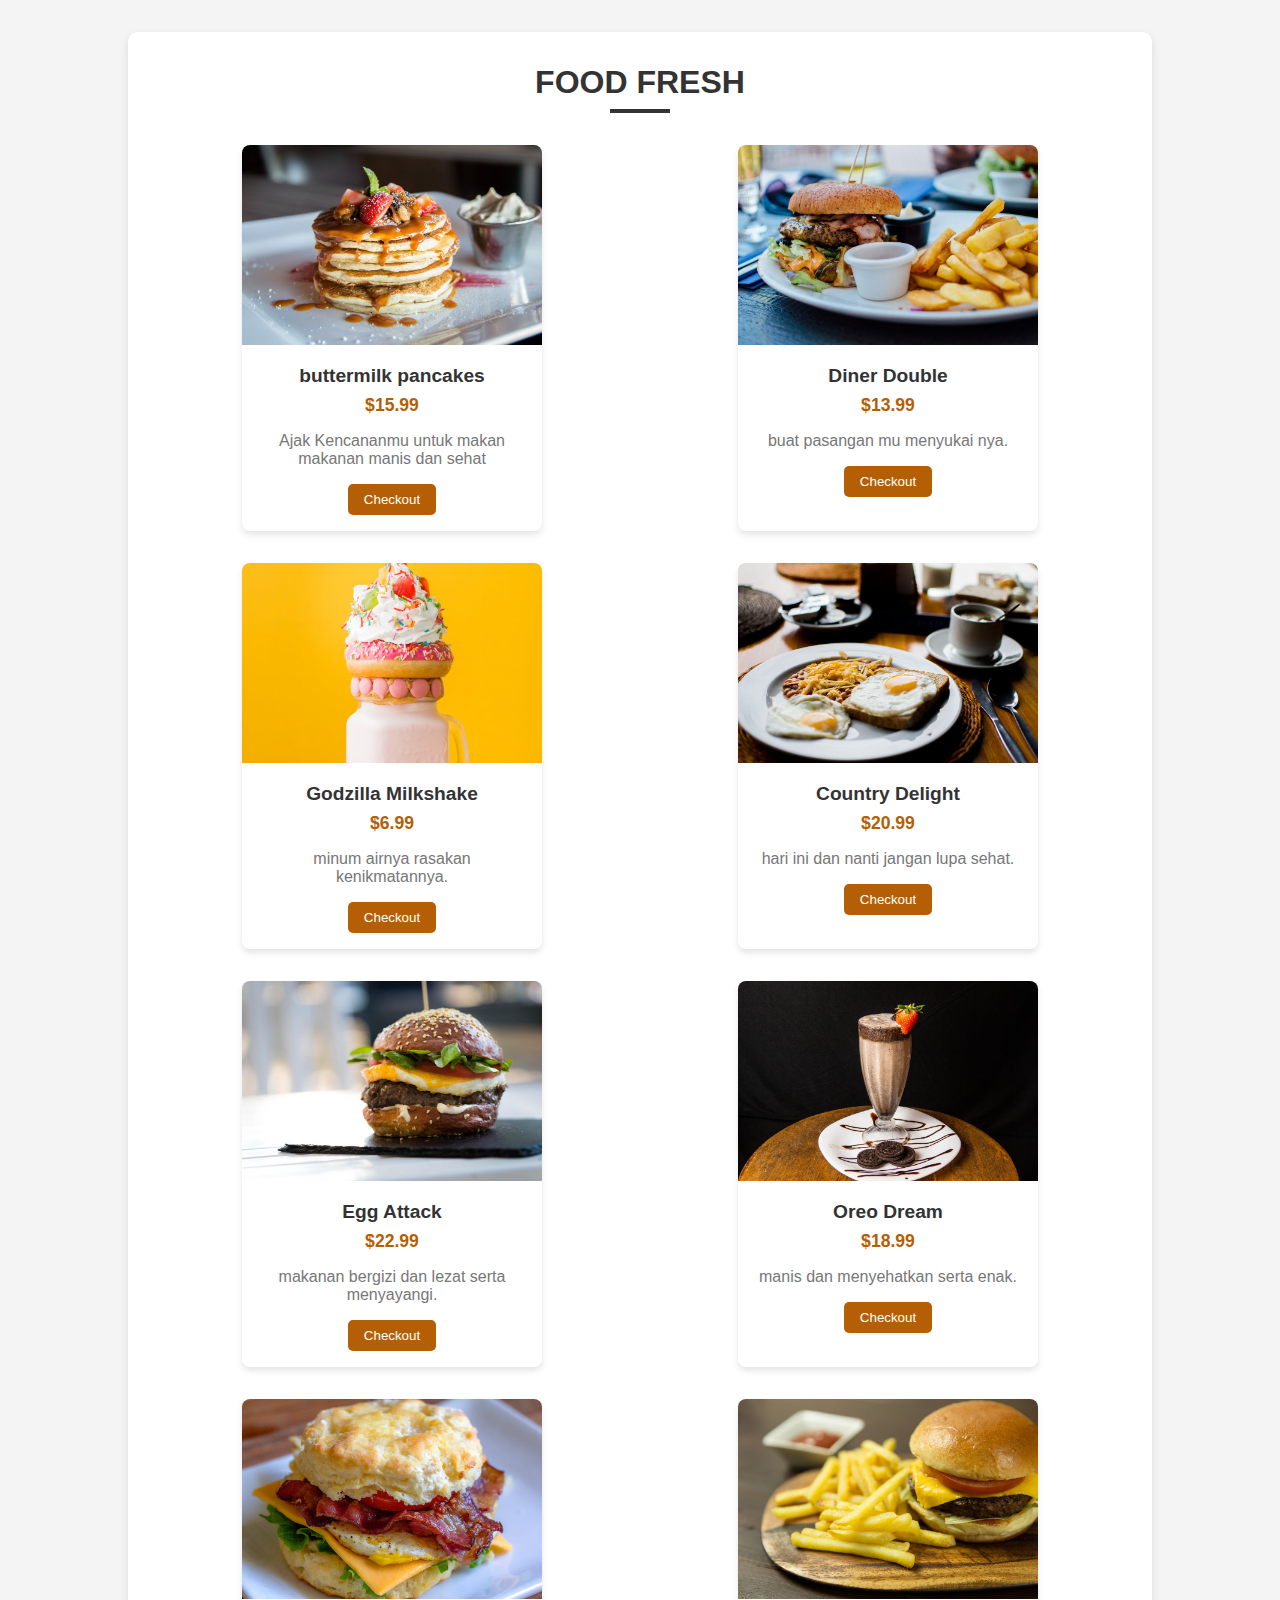
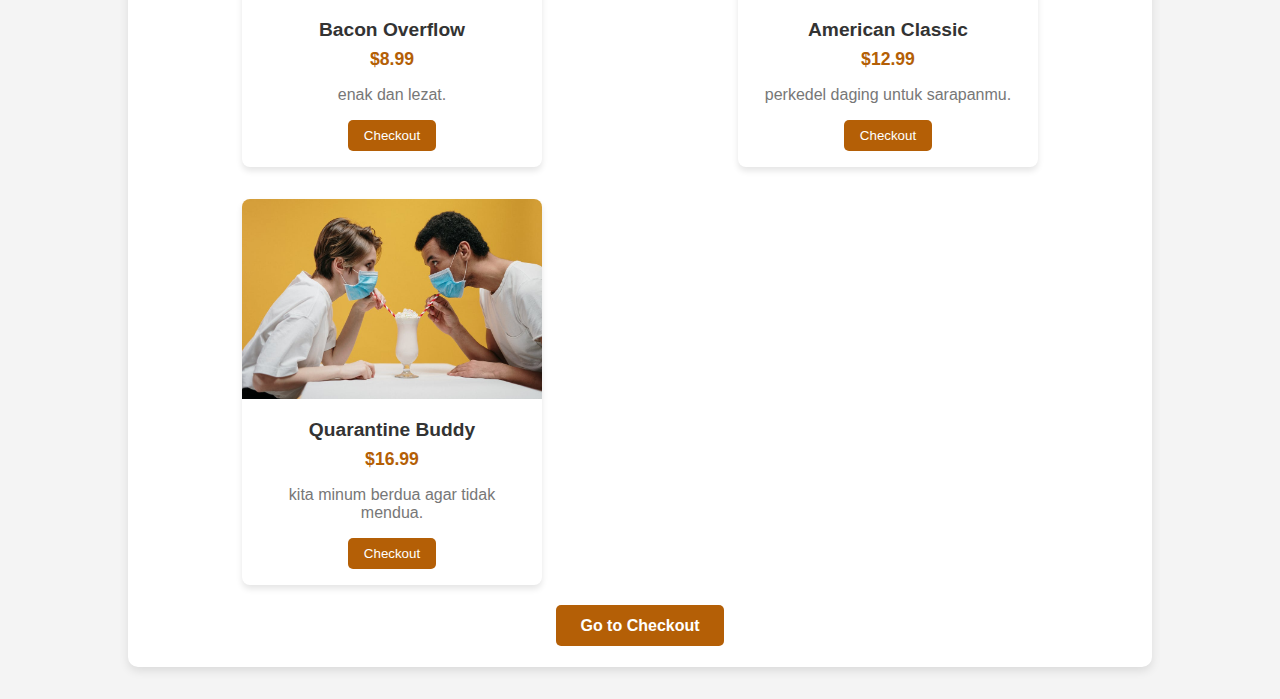
<file: index.html>
<!DOCTYPE html>
<html lang="en">
  <head>
    <meta charset="UTF-8" />
    <meta name="viewport" content="width=device-width, initial-scale=1.0" />
    <title>Menu</title>
    <!-- font-awesome -->
    <link
      rel="stylesheet"
      href="https://cdnjs.cloudflare.com/ajax/libs/font-awesome/5.14.0/css/all.min.css"
    />
    <!-- styles -->
    <link rel="stylesheet" href="styles.css" />
  </head>
  <body>
    <section class="menu">
      <!-- title -->
      <div class="title">
        <h2>FOOD FRESH</h2>
        <div class="underline"></div>
      </div>
      <!-- menu items -->
      <div class="section-center" id="menu-items">
        <!-- Items will be dynamically inserted here by JavaScript -->
      </div>
      <!-- cart link -->
      <div class="cart">
        <a href="checkout.html">Go to Checkout</a>
      </div>
    </section>

    <!-- javascript -->
    <script>
      const menuItems = [
      {
          id: 1,
          title: "buttermilk pancakes",
          category: "breakfast",
          price: 15.99,
          img: "./images/item-1.jpeg",
          desc: `Ajak Kencananmu untuk makan makanan manis dan sehat `,
        },
        {
          id: 2,
          title: "Diner Double",
          category: "lunch",
          price: 13.99,
          img: "./images/item-2.jpeg",
          desc: "buat pasangan mu menyukai nya.",
        },
        {
          id: 3,
          title: "Godzilla Milkshake",
          category: "shakes",
          price: 6.99,
          img: "./images/item-3.jpeg",
          desc: "minum airnya rasakan kenikmatannya.",
        },
        {
          id: 4,
          title: "Country Delight",
          category: "breakfast",
          price: 20.99,
          img: "./images/item-4.jpeg",
          desc: "hari ini dan nanti jangan lupa sehat.",
        },
        {
          id: 5,
          title: "Egg Attack",
          category: "lunch",
          price: 22.99,
          img: "./images/item-5.jpeg",
          desc: "makanan bergizi dan lezat serta menyayangi.",
        },
        {
          id: 6,
          title: "Oreo Dream",
          category: "shakes",
          price: 18.99,
          img: "./images/item-6.jpeg",
          desc: "manis dan menyehatkan serta enak.",
        },
        {
          id: 7,
          title: "Bacon Overflow",
          category: "breakfast",
          price: 8.99,
          img: "./images/item-7.jpeg",
          desc: "enak dan lezat.",
        },
        {
          id: 8,
          title: "American Classic",
          category: "lunch",
          price: 12.99,
          img: "./images/item-8.jpeg",
          desc: "perkedel daging untuk sarapanmu.",
        },
        {
          id: 9,
          title: "Quarantine Buddy",
          category: "shakes",
          price: 16.99,
          img: "./images/item-9.jpeg",
          desc: "kita minum berdua agar tidak mendua.",
        },
      ];

      const menuContainer = document.getElementById("menu-items");

      menuItems.forEach((item) => {
        const menuItemHTML = `
          <article class="menu-item">
            <img src="${item.img}" alt="${item.title}" class="photo" />
            <div class="item-info">
              <header>
                <h4>${item.title}</h4>
                <h4 class="price">$${item.price.toFixed(2)}</h4>
              </header>
              <p class="item-text">${item.desc}</p>
              <button class="checkout-btn" onclick="addItemToCheckout('${item.title}', ${item.price})">Checkout</button>
            </div>
          </article>
        `;
        menuContainer.innerHTML += menuItemHTML;
      });

      function addItemToCheckout(itemName, itemPrice) {
        const checkoutItem = { name: itemName, price: itemPrice };
        let checkoutItems = JSON.parse(localStorage.getItem("checkoutItems")) || [];
        checkoutItems.push(checkoutItem);
        localStorage.setItem("checkoutItems", JSON.stringify(checkoutItems));
        window.location.href = "checkout.html";
      }
    </script>
  </body>
</html>
</file>
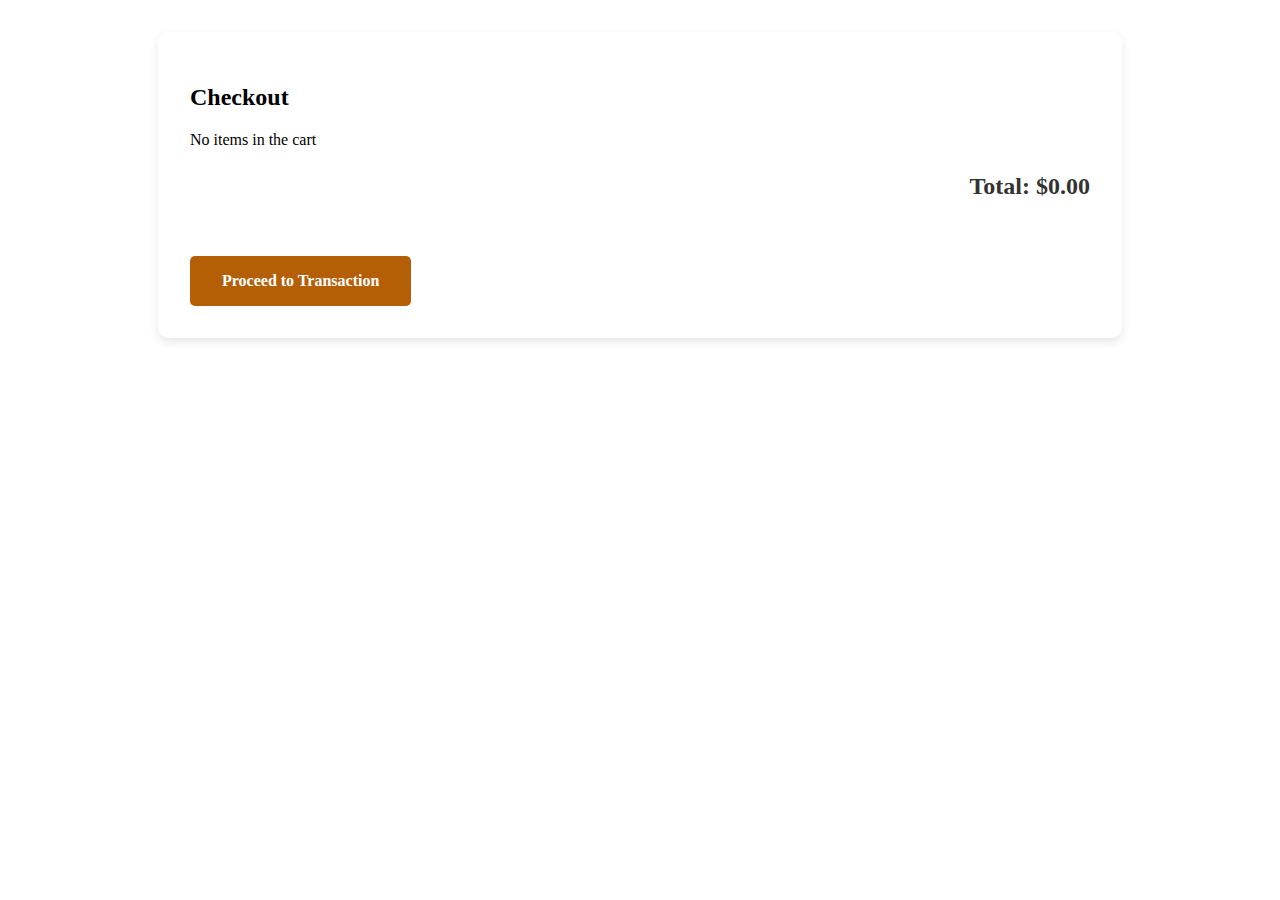
<file: checkout.html>
<!DOCTYPE html>
<html lang="en">
  <head>
    <meta charset="UTF-8" />
    <meta name="viewport" content="width=device-width, initial-scale=1.0" />
    <title>Checkout</title>
    <link rel="stylesheet" href="style.css" />
  </head>
  <body>
    <div class="checkout-container">
      <h2>Checkout</h2>

      <!-- Checkout item will be displayed here -->
      <div id="checkout-item"></div>

      <div class="total-price">
        <h3>Total: $<span id="total-price">0.00</span></h3>
      </div>

      <!-- Button to go to the transaction page -->
      <a href="transaction.html" class="btn">Proceed to Transaction</a>
    </div>

    <script>
      // Retrieve the checkout items from localStorage
      const checkoutItems = JSON.parse(localStorage.getItem("checkoutItems")) || [];
      const checkoutContainer = document.getElementById("checkout-item");
      const totalPriceElement = document.getElementById("total-price");

      if (checkoutItems.length > 0) {
        // Display only the last added item
        const item = checkoutItems[checkoutItems.length - 1];

        const checkoutItemHTML = `
          <div class="checkout-item">
            <h4>${item.name}</h4>
            <span class="price">$${item.price.toFixed(2)}</span>
            <p>Quantity: 1</p>
          </div>
        `;
        checkoutContainer.innerHTML = checkoutItemHTML;

        // Display the total price (price of the last item only)
        totalPriceElement.textContent = item.price.toFixed(2);
      } else {
        checkoutContainer.innerHTML = "<p>No items in the cart</p>";
        totalPriceElement.textContent = "0.00";
      }
    </script>
  </body>
</html>
</file>
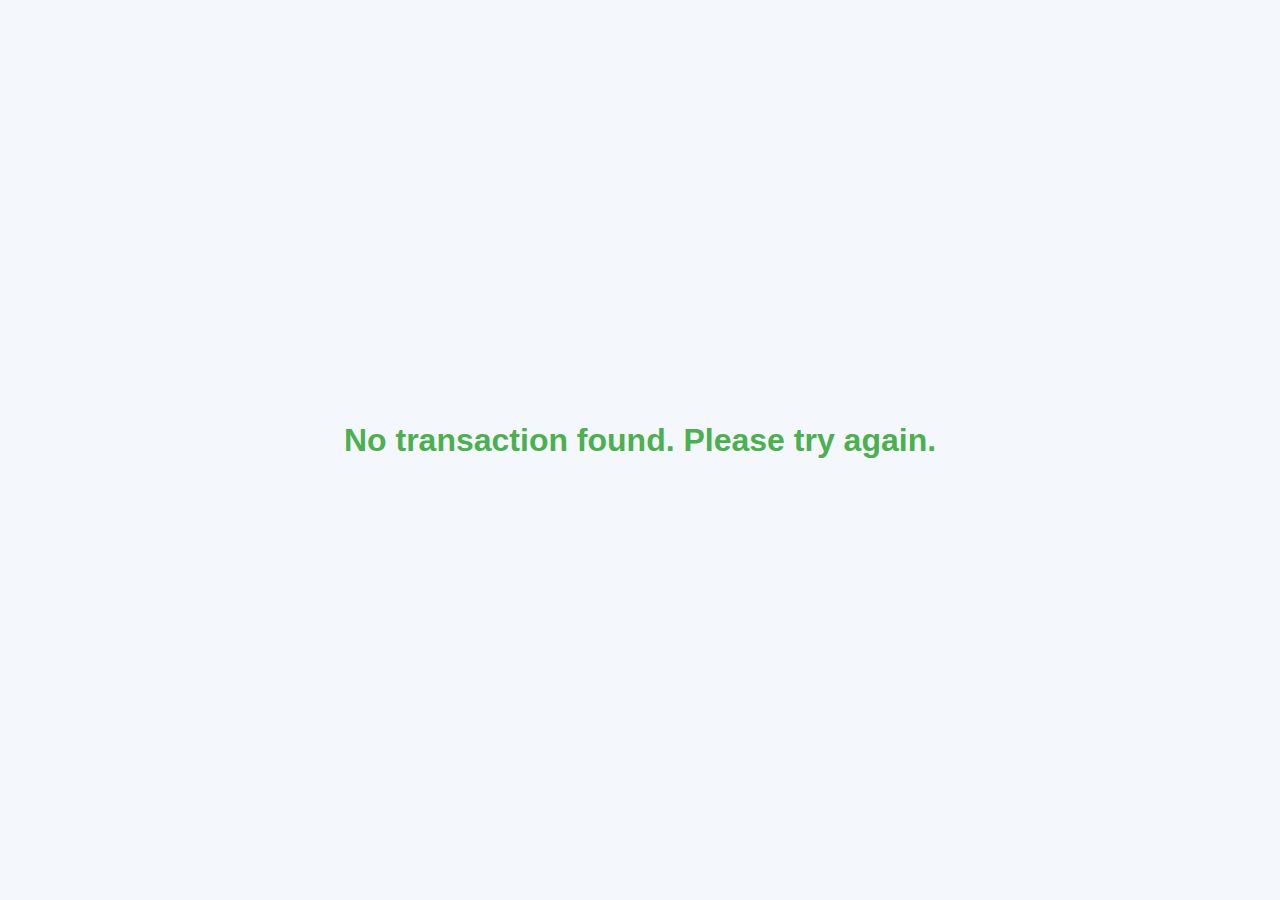
<file: confirmation.html>
<!DOCTYPE html>
<html lang="en">
<head>
    <meta charset="UTF-8">
    <meta name="viewport" content="width=device-width, initial-scale=1.0">
    <title>Confirmation Page</title>
    <!-- Link to External CSS -->
    <link rel="stylesheet" href="app.css">
    <!-- FontAwesome for the checkmark icon -->
    <link href="https://cdnjs.cloudflare.com/ajax/libs/font-awesome/5.14.0/css/all.min.css" rel="stylesheet">
</head>
<body>
    <div class="confirmation-container">
        <h2>Transaction Completed</h2>
        <p>Your transaction has been successfully completed. Here are your payment details:</p>

        <div id="transaction-details">
            <!-- Transaction details will be inserted dynamically -->
        </div>

        <p><i class="fas fa-check-circle" style="color: green; font-size: 50px;"></i></p>
        <p>Thank you for your purchase!</p>
    </div>

    <script>
        // Retrieve transaction details from localStorage
        const transactionDetails = JSON.parse(localStorage.getItem('transactionDetails'));

        if (transactionDetails) {
            const transactionDetailsDiv = document.getElementById('transaction-details');

            // Dynamically insert transaction details into the page
            transactionDetailsDiv.innerHTML = `
                <p><strong>Customer Name:</strong> ${transactionDetails.customerName}</p>
                <p><strong>Food Item:</strong> ${transactionDetails.foodName}</p>
                <p><strong>Payment Method:</strong> ${transactionDetails.paymentMethod}</p>
                <p><strong>Order Queue Number:</strong> ${transactionDetails.orderNumber}</p>
            `;
        } else {
            // In case no transaction details are found
            document.body.innerHTML = '<h2>No transaction found. Please try again.</h2>';
        }
    </script>
</body>
</html>
</file>
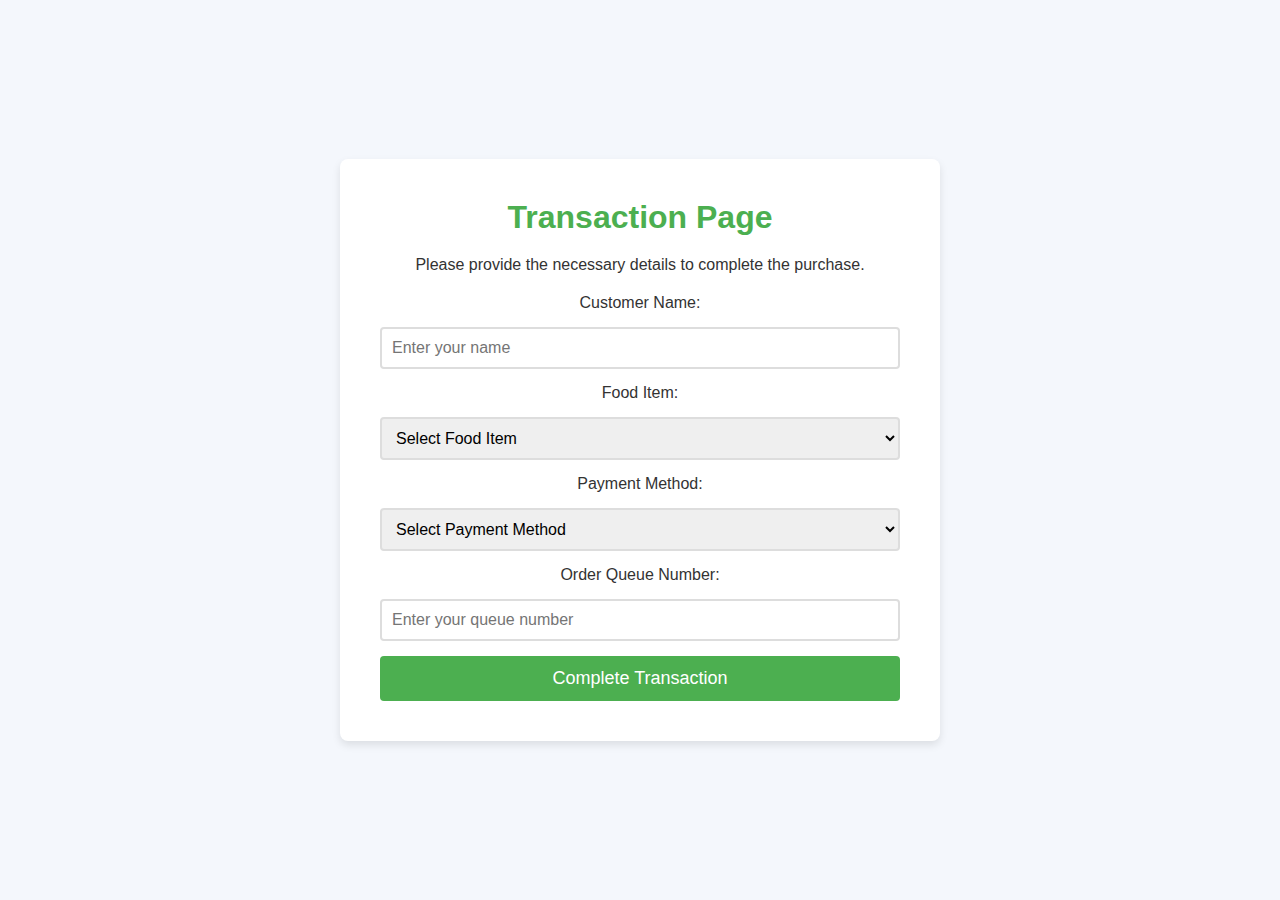
<file: transaction.html>
<!DOCTYPE html>
<html lang="en">
<head>
    <meta charset="UTF-8">
    <meta name="viewport" content="width=device-width, initial-scale=1.0">
    <title>Transaction Page</title>
    <!-- Link to External CSS -->
    <link rel="stylesheet" href="app.css">
    <!-- FontAwesome for the checkmark icon -->
    <link href="https://cdnjs.cloudflare.com/ajax/libs/font-awesome/5.14.0/css/all.min.css" rel="stylesheet">
</head>
<body>
    <div class="transaction-container">
        <h2>Transaction Page</h2>
        <p>Please provide the necessary details to complete the purchase.</p>

        <!-- Form for entering transaction details -->
        <form id="transaction-form">
            <label for="customer-name">Customer Name:</label>
            <input type="text" id="customer-name" placeholder="Enter your name" required>
            
            <label for="food-name">Food Item:</label>
            <!-- Dropdown menu for food items -->
            <select id="food-name" required>
                <option value="">Select Food Item</option>
                <option value="buttermilk pancakes">buttermilk pancakes</option>
                <option value="Diner Double">Diner Double</option>
                <option value="Godzilla Milkshake">Godzilla Milkshake</option>
                <option value="Country Delight">Country Delight</option>
                <option value="Egg Attack">Egg Attack</option>
                <option value="Oreo Dream">Oreo Dream</option>
                <option value="Bacon Overflow">Bacon Overflow</option>
                <option value="American Classic">American Classic</option>
                <option value="Quarantine Buddy">Quarantine Buddy</option>
            </select>
            
            <label for="payment-method">Payment Method:</label>
            <select id="payment-method" required>
                <option value="">Select Payment Method</option>
                <option value="Credit Card">Credit Card</option>
                <option value="PayPal">PayPal</option>
                <option value="Bank Transfer">Bank Transfer</option>
            </select>
            
            <label for="order-number">Order Queue Number:</label>
            <input type="number" id="order-number" placeholder="Enter your queue number" required>

            <button type="submit" class="btn">Complete Transaction</button>
        </form>

        <!-- Verification message container -->
        <div id="verification-message" style="display: none; text-align: center;">
            <h3>Transaction Successful!</h3>
            <p>Your payment has been verified and the transaction is complete.</p>
            <p><i class="fas fa-check-circle" style="color: green; font-size: 50px;"></i></p>
        </div>
    </div>

    <script>
        // Handle form submission
        document.getElementById('transaction-form').addEventListener('submit', function(event) {
            event.preventDefault();  // Prevent form from submitting and refreshing page

            // Capture form values
            const customerName = document.getElementById('customer-name').value;
            const foodName = document.getElementById('food-name').value;
            const paymentMethod = document.getElementById('payment-method').value;
            const orderNumber = document.getElementById('order-number').value;

            // Basic validation to ensure fields are filled
            if (customerName && foodName && paymentMethod && orderNumber) {
                // Store transaction details (can be adjusted to save on the server)
                const transactionDetails = {
                    customerName,
                    foodName,
                    paymentMethod,
                    orderNumber,
                };

                // Save to localStorage for example (or send to server for processing)
                localStorage.setItem('transactionDetails', JSON.stringify(transactionDetails));

                // Show verification message and hide the form
                document.getElementById('verification-message').style.display = 'block';
                document.getElementById('transaction-form').style.display = 'none';

                // Optionally, you can redirect to another page after a delay
                setTimeout(() => {
                    window.location.href = 'confirmation.html'; // Redirect to a confirmation page
                }, 3000);
            } else {
                alert("Please fill in all fields to complete the transaction.");
            }
        });
    </script>
</body>
</html>
</file>
<file: styles.css>
/* Global Styles */
* {
  margin: 0;
  padding: 0;
  box-sizing: border-box;
}

body {
  font-family: 'Arial', sans-serif;
  background-color: #f4f4f4;
  display: flex;
  justify-content: center;
  align-items: center;
  min-height: 100vh;
}

/* Menu Section */
.menu {
  width: 80%;
  max-width: 1200px;
  margin: 2rem auto;
  padding: 2rem;
  background-color: white;
  border-radius: 10px;
  box-shadow: 0 4px 10px rgba(0, 0, 0, 0.1);
}

.title {
  text-align: center;
  margin-bottom: 2rem;
}

.title h2 {
  font-size: 2rem;
  color: #333;
}

.title .underline {
  width: 60px;
  height: 4px;
  background-color: #333;
  margin: 0.5rem auto;
}

/* Menu Items */
.section-center {
  display: grid;
  grid-template-columns: repeat(auto-fill, minmax(300px, 1fr));
  gap: 2rem;
  justify-items: center;
}

.menu-item {
  background-color: #fff;
  border-radius: 8px;
  overflow: hidden;
  box-shadow: 0 4px 6px rgba(0, 0, 0, 0.1);
  width: 100%;
  max-width: 300px;
  text-align: center;
  transition: transform 0.3s ease;
}

.menu-item:hover {
  transform: translateY(-10px);
}

.menu-item .photo {
  width: 100%;
  height: 200px;
  object-fit: cover;
}

.menu-item .item-info {
  padding: 1rem;
}

.menu-item .item-info header h4 {
  font-size: 1.2rem;
  color: #333;
  margin-bottom: 0.5rem;
}

.menu-item .item-info .price {
  font-size: 1.1rem;
  color: #b45f06;
}

.menu-item .item-text {
  color: #777;
  margin: 1rem 0;
}

.checkout-btn {
  background-color: #b45f06;
  color: white;
  padding: 0.5rem 1rem;
  border: none;
  border-radius: 5px;
  cursor: pointer;
  transition: background-color 0.3s ease;
}

.checkout-btn:hover {
  background-color: #9a4f05;
}

/* Cart Section */
.cart {
  text-align: center;
  margin-top: 2rem;
}

.cart a {
  background-color: #b45f06;
  color: white;
  padding: 0.75rem 1.5rem;
  border-radius: 5px;
  text-decoration: none;
  font-weight: bold;
  transition: background-color 0.3s ease;
}

.cart a:hover {
  background-color: #9a4f05;
}
</file>
<file: style.css>
/* Checkout Styles */
.checkout-container {
    width: 80%;
    max-width: 900px;
    margin: 2rem auto;
    padding: 2rem;
    background-color: #fff;
    box-shadow: 0 4px 10px rgba(0, 0, 0, 0.1);
    border-radius: 10px;
  }
  
  .checkout-item {
    display: flex;
    justify-content: space-between;
    margin-bottom: 1rem;
  }
  
  .checkout-item h4 {
    font-size: 1.2rem;
    color: #333;
  }
  
  .checkout-item .price {
    font-size: 1rem;
    color: #b45f06;
  }
  
  .total-price {
    margin-top: 1.5rem;
    text-align: right;
  }
  
  .total-price h3 {
    font-size: 1.5rem;
    color: #333;
  }
  
  .btn {
    display: inline-block;
    padding: 1rem 2rem;
    background-color: #b45f06;
    color: white;
    text-decoration: none;
    font-weight: bold;
    border-radius: 5px;
    margin-top: 2rem;
  }
  
  .btn:hover {
    background-color: #9a4f05;
  }
</file>
<file: app.css>
/* Reset some default styles for cleaner look */
* {
    margin: 0;
    padding: 0;
    box-sizing: border-box;
    font-family: Arial, sans-serif;
}

/* General body styles */
body {
    background-color: #f4f7fc;
    color: #333;
    display: flex;
    justify-content: center;
    align-items: center;
    height: 100vh;
}

/* Container for the transaction page */
.transaction-container {
    background-color: #fff;
    border-radius: 8px;
    box-shadow: 0 4px 8px rgba(0, 0, 0, 0.1);
    padding: 40px;
    max-width: 600px;
    width: 100%;
    text-align: center;
}

h2 {
    color: #4CAF50;
    font-size: 32px;
    margin-bottom: 20px;
}

p {
    font-size: 16px;
    margin-bottom: 20px;
}

/* Form styling */
form {
    display: flex;
    flex-direction: column;
    gap: 15px;
}

/* Input fields and select dropdown */
input[type="text"], input[type="number"], select {
    padding: 10px;
    border: 2px solid #ddd;
    border-radius: 4px;
    font-size: 16px;
    transition: border-color 0.3s ease;
}

input[type="text"]:focus, input[type="number"]:focus, select:focus {
    border-color: #4CAF50;
    outline: none;
}

/* Button styling */
button[type="submit"] {
    padding: 12px;
    background-color: #4CAF50;
    color: white;
    border: none;
    border-radius: 4px;
    font-size: 18px;
    cursor: pointer;
    transition: background-color 0.3s ease;
}

button[type="submit"]:hover {
    background-color: #45a049;
}

/* Verification message styles */
#verification-message {
    display: none;
    background-color: #f0f8f0;
    padding: 20px;
    border-radius: 8px;
    box-shadow: 0 4px 8px rgba(0, 0, 0, 0.1);
    margin-top: 20px;
}

#verification-message h3 {
    font-size: 24px;
    color: #28a745;
    margin-bottom: 10px;
}

#verification-message i {
    margin-top: 10px;
}

/* Responsive Styles */
@media (max-width: 768px) {
    .transaction-container {
        padding: 20px;
    }

    h2 {
        font-size: 24px;
    }

    button[type="submit"] {
        font-size: 16px;
        padding: 10px;
    }
}
</file>
